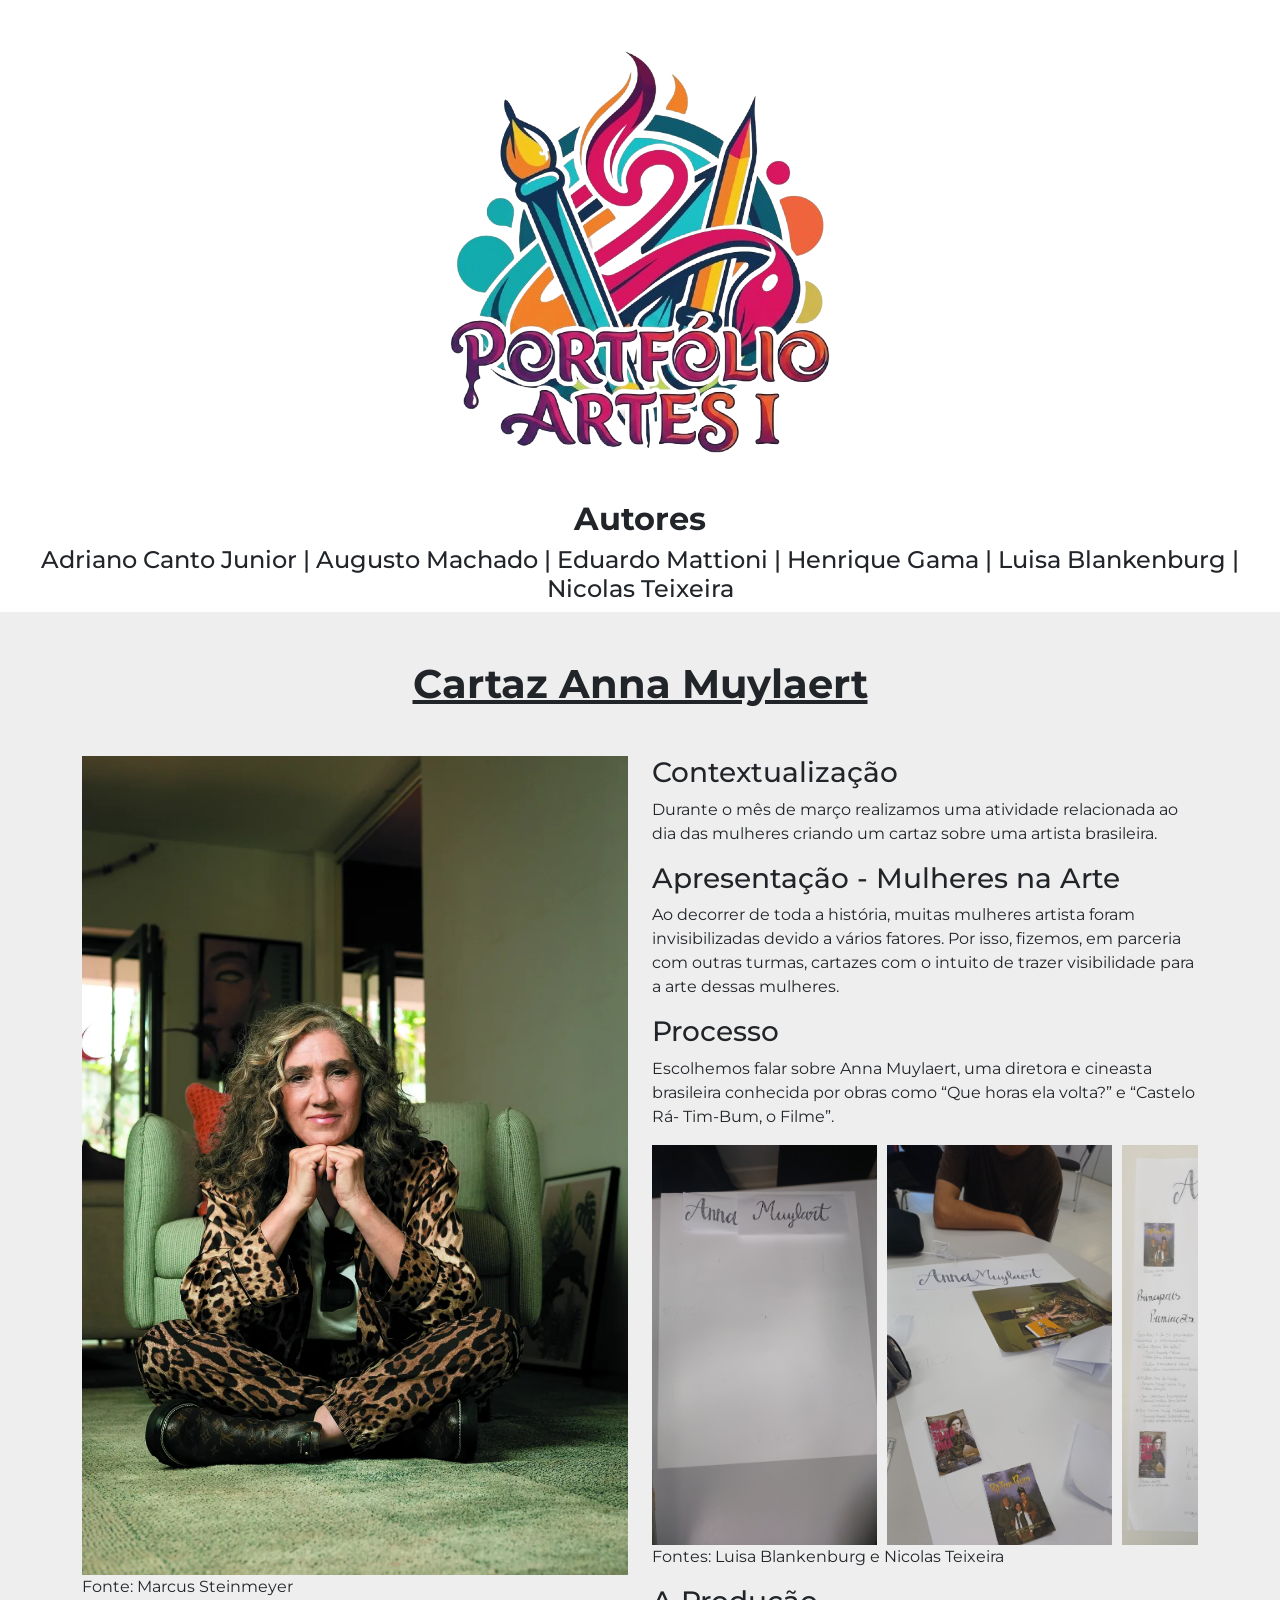
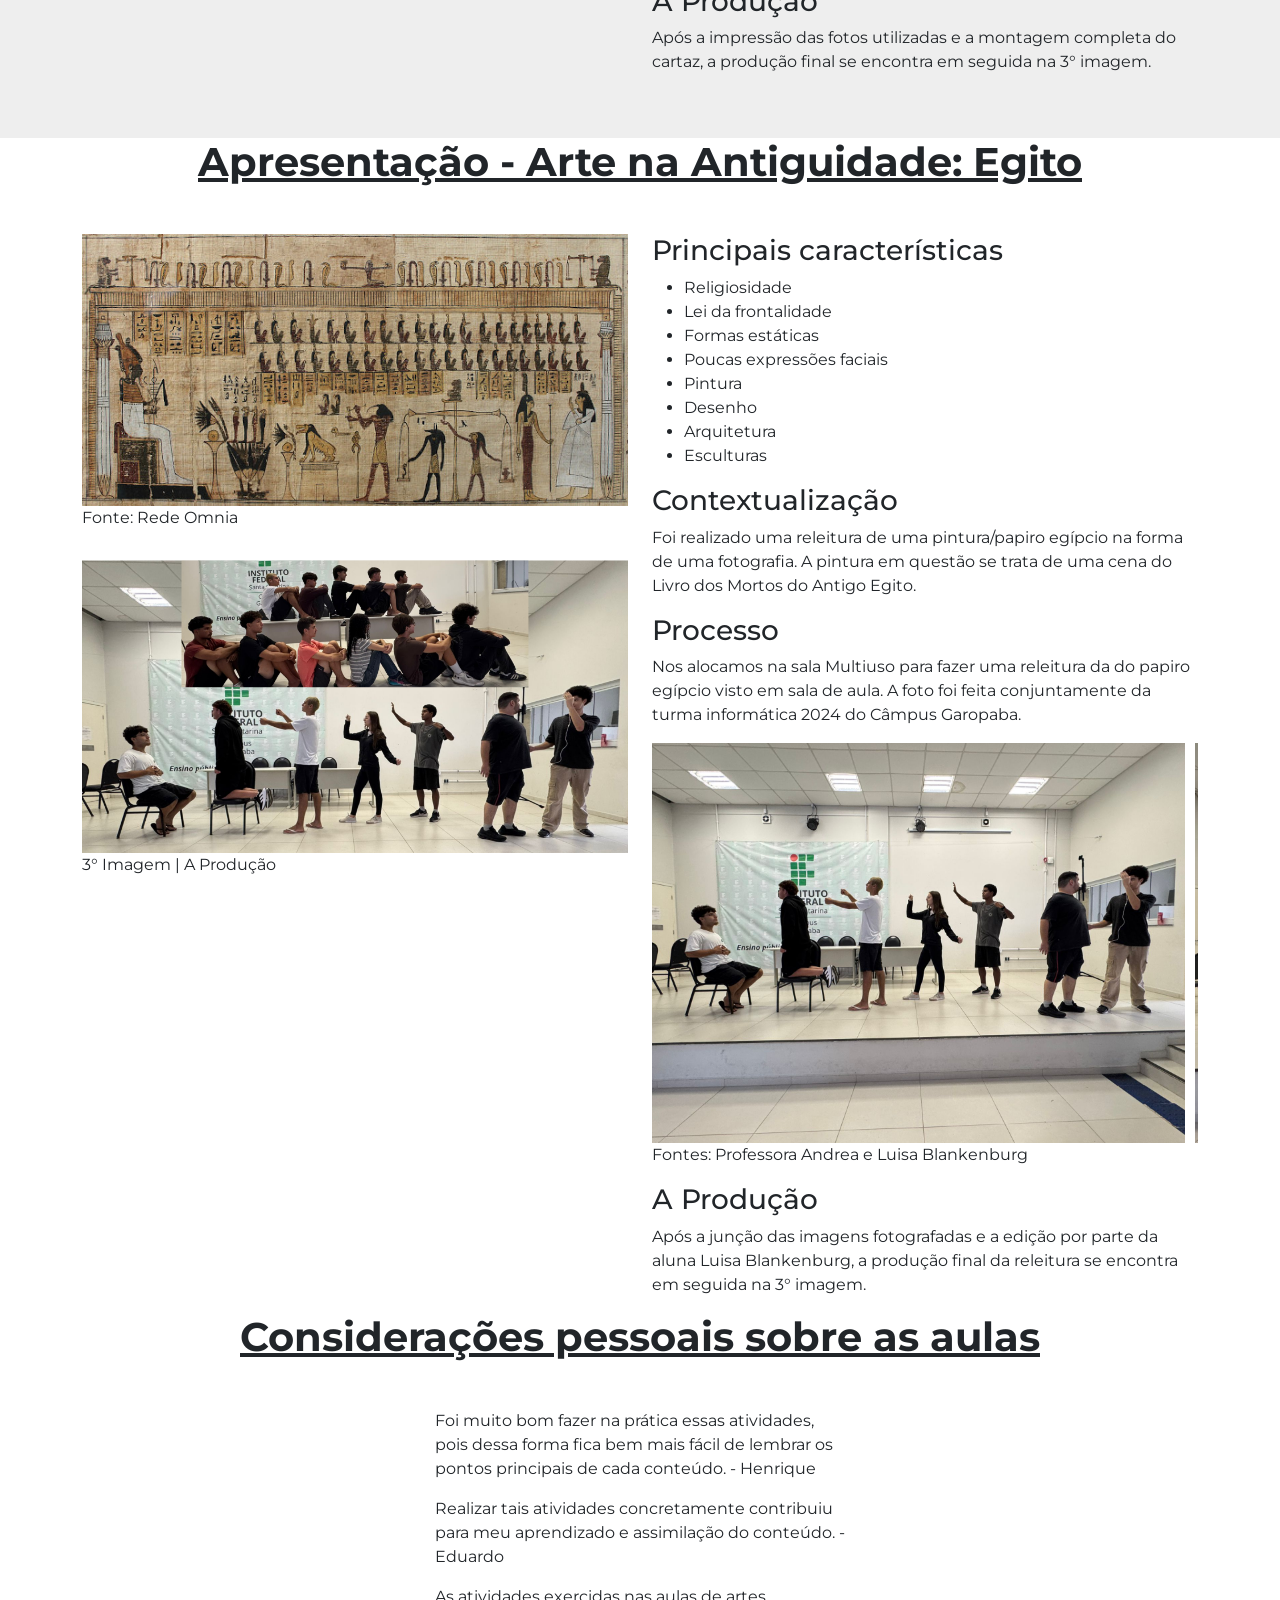
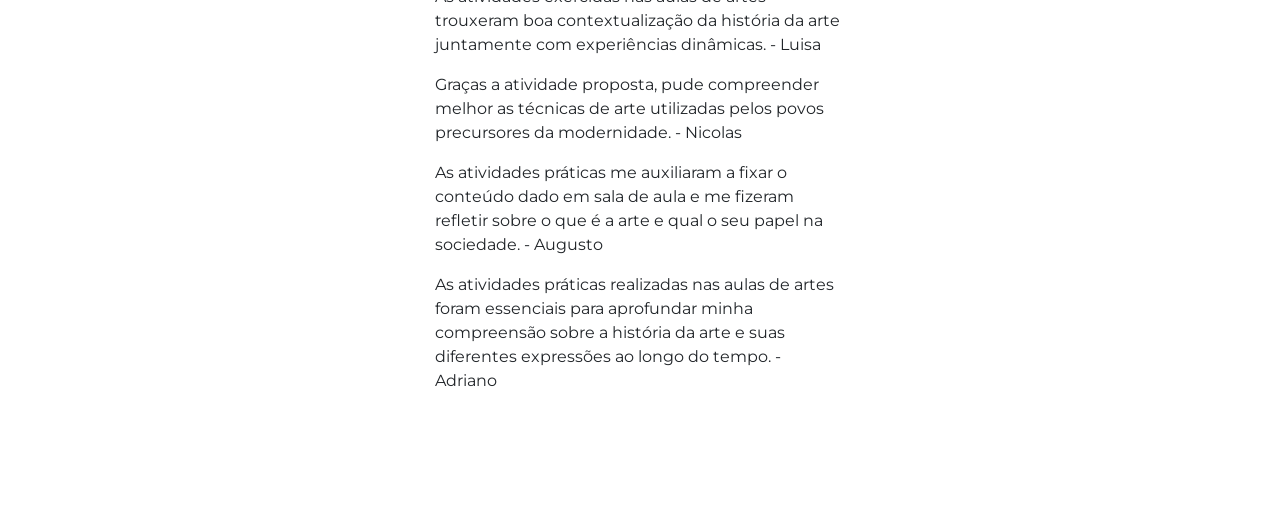
<file: index.html>
<!DOCTYPE html>
<html lang="en">

<head>
    <meta charset="UTF-8">
    <meta name="viewport" content="width=device-width, initial-scale=1.0">
    <link href="https://cdn.jsdelivr.net/npm/bootstrap@5.3.8/dist/css/bootstrap.min.css" rel="stylesheet"
        integrity="sha384-sRIl4kxILFvY47J16cr9ZwB07vP4J8+LH7qKQnuqkuIAvNWLzeN8tE5YBujZqJLB" crossorigin="anonymous">
    <script src="https://cdn.jsdelivr.net/npm/bootstrap@5.3.8/dist/js/bootstrap.bundle.min.js"
        integrity="sha384-FKyoEForCGlyvwx9Hj09JcYn3nv7wiPVlz7YYwJrWVcXK/BmnVDxM+D2scQbITxI"
        crossorigin="anonymous"></script>
    <link rel="preconnect" href="https://fonts.googleapis.com">
    <link rel="preconnect" href="https://fonts.gstatic.com" crossorigin>
    <link href="https://fonts.googleapis.com/css2?family=Montserrat:ital,wght@0,100..900;1,100..900&display=swap"
        rel="stylesheet">
    <link rel="stylesheet" href="style.css">
    <link rel="shortcut icon" href="img/favicon.ico" type="image/x-icon">
    <title>Blog de Artes - INFO24</title>
</head>

<script src="live-reload.js"></script>

<body>
    <div class="cabecalho">
        <div class="container text-center">
            <img class="img-fluid" src="img/logo.png" alt="">
        </div>
        <div class="text-center">
            <h2>Autores</h2>
            <h4>Adriano Canto Junior | Augusto Machado | Eduardo Mattioni | Henrique Gama | Luisa Blankenburg | Nicolas
                Teixeira</h4>
        </div>
    </div>
    <div class="trabalho01">
        <div class="container">
            <h1 class="text-center">Cartaz Anna Muylaert</h1>
            <div class="row">
                <div class="col" id="imagem">
                    <div>
                        <img src="img/ANNA/ANNA.png" alt="" class="img-fluid">
                        <p>Fonte: Marcus Steinmeyer</p>
                    </div>
                </div>
                <div class="col">
                    <h3>Contextualização</h3>
                    <p>Durante o mês de março realizamos
                        uma atividade relacionada ao dia
                        das mulheres criando um cartaz
                        sobre uma artista brasileira.
                    </p>
                    <h3>Apresentação - Mulheres na Arte</h3>
                    <p>Ao decorrer de toda a história, muitas mulheres
                        artista foram invisibilizadas devido a vários
                        fatores. Por isso, fizemos, em parceria com
                        outras turmas, cartazes com o intuito de trazer
                        visibilidade para a arte dessas mulheres.</p>
                    <h3>Processo</h3>
                    <p>Escolhemos falar sobre Anna
                        Muylaert, uma diretora e cineasta
                        brasileira conhecida por obras como
                        “Que horas ela volta?” e “Castelo Rá-
                        Tim-Bum, o Filme”.</p>
                    <div class="processo">
                        <img src="img/ANNA/COMEÇO_CARTAZ.jpg" alt="" class="img-fluid">
                        <img src="img/ANNA/FAZENDO_CARTAZ.jpg" alt="" class="img-fluid">
                        <img src="img/ANNA/CARTAZ.jpg" alt="" class="img-fluid" style="width: 250px;">
                    </div>
                    <p>Fontes: Luisa Blankenburg e Nicolas Teixeira</p>
                    <h3>A Produção</h3>
                    <p>Após a impressão das fotos
                        utilizadas e a montagem
                        completa do cartaz, a produção
                        final se encontra em seguida na 3° imagem.</p>
                </div>
            </div>
        </div>
    </div>
    <div class="trabalho02">
        <div class="container">
            <h1 class="text-center">Apresentação - Arte na Antiguidade: Egito</h1>
            <div class="row">
                <div class="col" id="imagem">
                    <div>
                        <img src="img/EGITO/hieroglifos.png" alt="" class="img-fluid">
                        <p>Fonte: Rede Omnia</p>
                        <img src="img/EGITO/replica3.png" alt="" class="img-fluid">
                        <p>3° Imagem | A Produção</p>
                    </div>
                </div>
                <div class="col">
                    <h3>Principais características</h3>
                    <ul>
                        <li>Religiosidade</li>
                        <li>Lei da frontalidade</li>
                        <li>Formas estáticas</li>
                        <li>Poucas expressões faciais</li>
                        <li>Pintura</li>
                        <li>Desenho</li>
                        <li>Arquitetura</li>
                        <li>Esculturas</li>
                    </ul>
                    <h3>Contextualização</h3>
                    <p>Foi realizado uma releitura de
                        uma pintura/papiro egípcio
                        na forma de uma fotografia. A
                        pintura em questão se trata
                        de uma cena do Livro dos
                        Mortos do Antigo Egito.
                    </p>
                    <h3>Processo</h3>
                    <p>Nos alocamos na sala Multiuso para fazer uma releitura da do
                        papiro egípcio visto em sala de aula. A foto foi feita conjuntamente
                        da turma informática 2024 do Câmpus Garopaba.</p>
                    <div class="processo">
                        <img src="img/EGITO/repilca1.png" alt="" class="img-fluid">
                        <img src="img/EGITO/replica2.png" alt="" class="img-fluid">
                    </div>
                    <p>Fontes: Professora Andrea e Luisa Blankenburg</p>
                    <h3>A Produção</h3>
                    <p>Após a junção das imagens fotografadas e a edição por parte da aluna
                        Luisa Blankenburg, a produção final da releitura se encontra em seguida na 3° imagem.</p>
                </div>
            </div>
        </div>
    </div>
    <h1 class="text-center">Considerações pessoais sobre as aulas</h1>
    <div class="row">
        <div class="col"></div>
        <div class="col">
            <p>
                Foi muito bom fazer na prática essas atividades, pois dessa forma fica bem mais fácil de lembrar os
                pontos
                principais de cada conteúdo. - Henrique
            </p>
            <p>
                Realizar tais atividades concretamente contribuiu para meu aprendizado e assimilação do conteúdo. -
                Eduardo
            </p>
            <p>
                As atividades exercidas nas aulas de artes trouxeram boa contextualização da história da arte juntamente
                com
                experiências dinâmicas. - Luisa
            </p>
            <p>
                Graças a atividade proposta, pude compreender melhor as técnicas de arte utilizadas pelos povos
                precursores da
                modernidade. - Nicolas
            </p>
            <p>
                As atividades práticas me auxiliaram a fixar o conteúdo dado em sala de aula e me fizeram refletir sobre
                o que é a
                arte e qual o seu papel na sociedade. - Augusto
            </p>
            <p>
                As atividades práticas realizadas nas aulas de artes foram essenciais para aprofundar minha compreensão
                sobre a história da arte e suas diferentes expressões ao longo do tempo. - Adriano
            </p>
        </div>
        <div class="col"></div>
    </div>
</body>

</html>
</file>
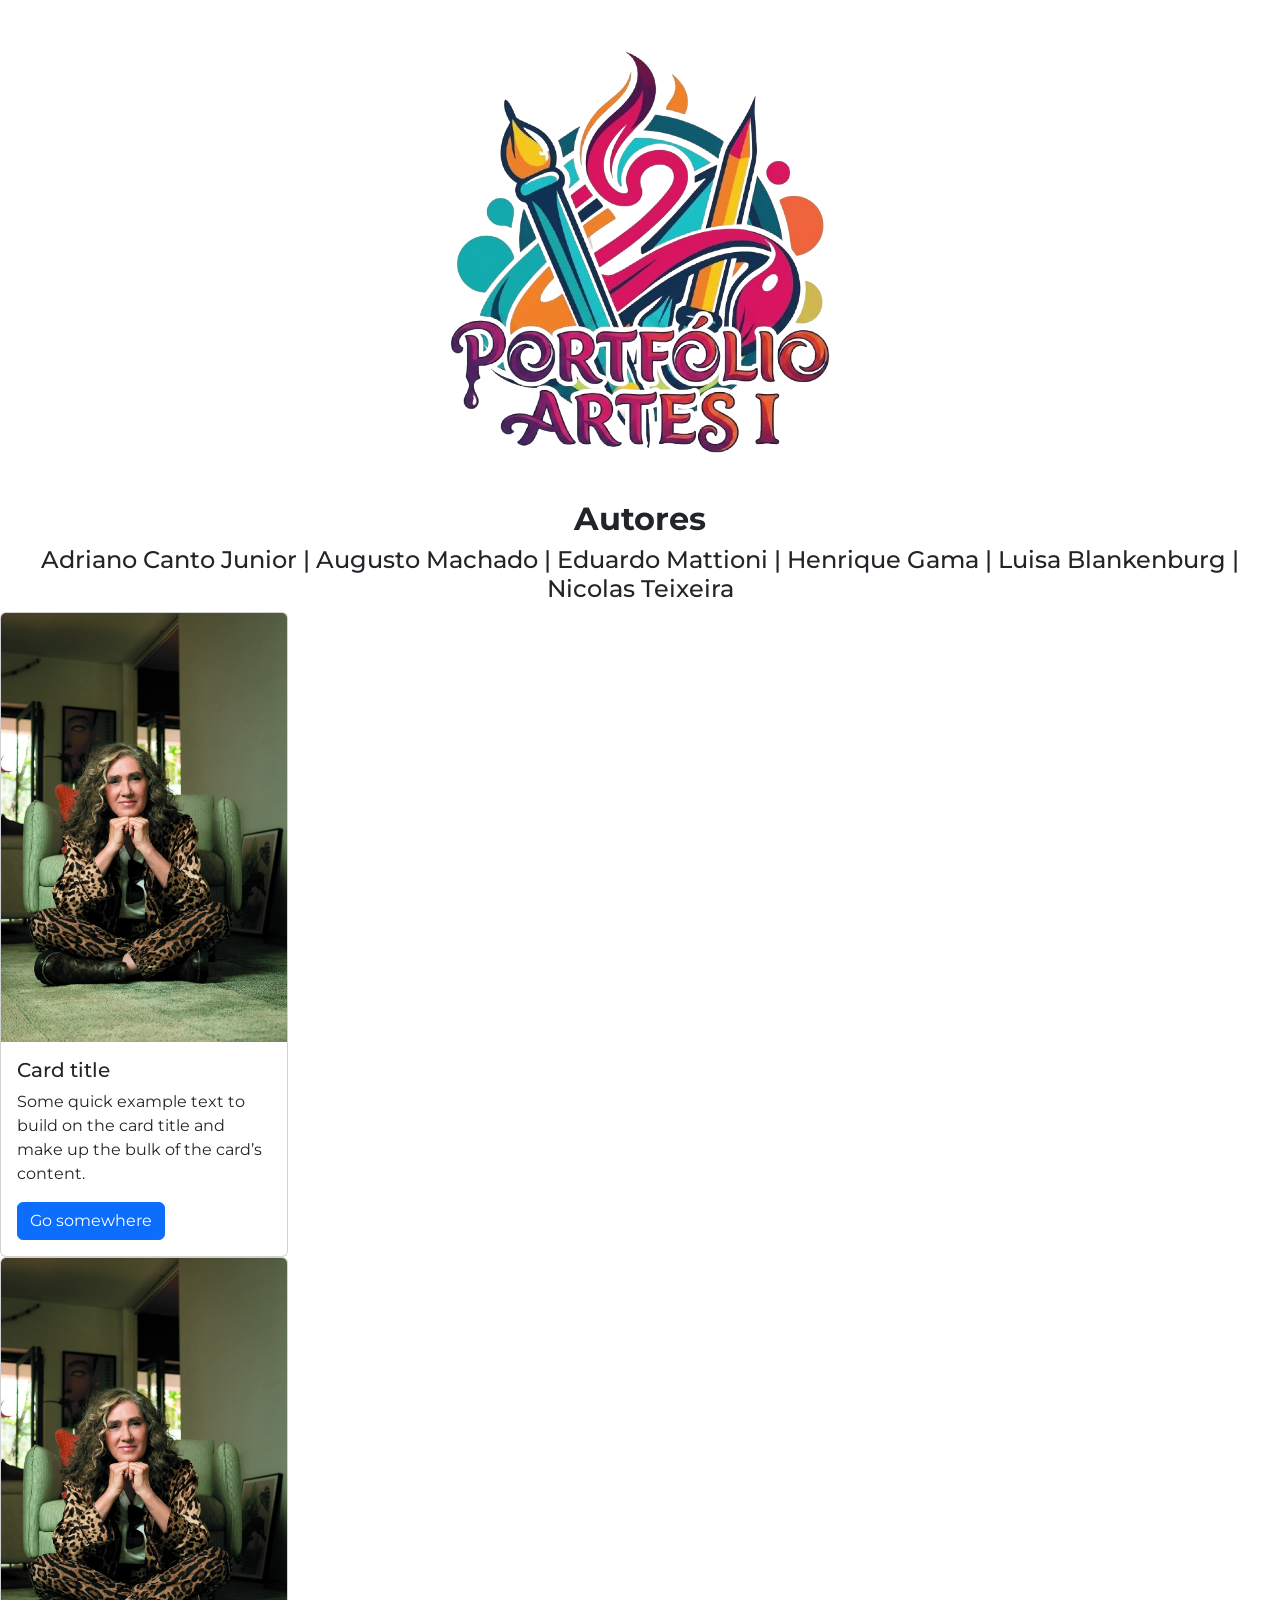
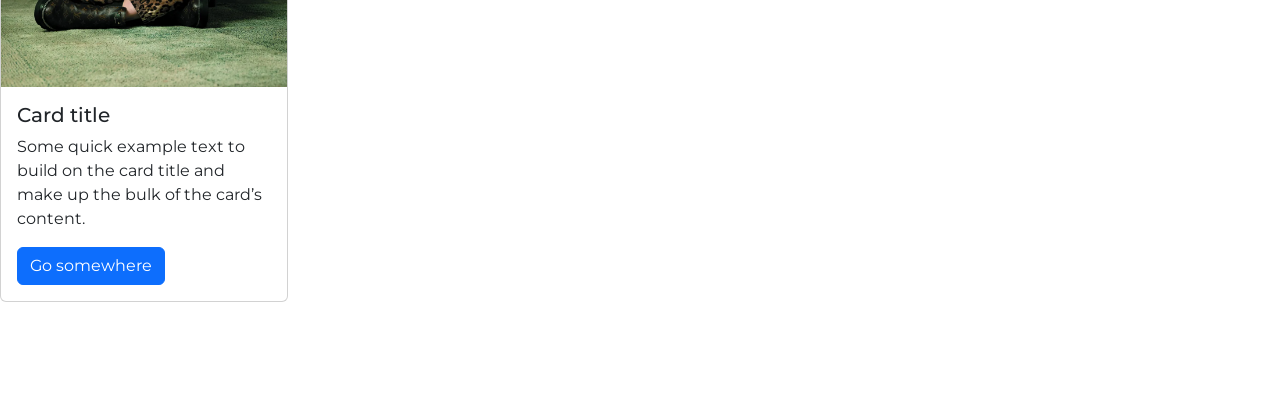
<file: public/index.html>
<!DOCTYPE html>
<html lang="en">

<head>
    <meta charset="UTF-8">
    <meta name="viewport" content="width=device-width, initial-scale=1.0">
    <link href="https://cdn.jsdelivr.net/npm/bootstrap@5.3.8/dist/css/bootstrap.min.css" rel="stylesheet"
        integrity="sha384-sRIl4kxILFvY47J16cr9ZwB07vP4J8+LH7qKQnuqkuIAvNWLzeN8tE5YBujZqJLB" crossorigin="anonymous">
    <script src="https://cdn.jsdelivr.net/npm/bootstrap@5.3.8/dist/js/bootstrap.bundle.min.js"
        integrity="sha384-FKyoEForCGlyvwx9Hj09JcYn3nv7wiPVlz7YYwJrWVcXK/BmnVDxM+D2scQbITxI"
        crossorigin="anonymous"></script>
    <link rel="preconnect" href="https://fonts.googleapis.com">
    <link rel="preconnect" href="https://fonts.gstatic.com" crossorigin>
    <link href="https://fonts.googleapis.com/css2?family=Montserrat:ital,wght@0,100..900;1,100..900&display=swap"
        rel="stylesheet">
    <link rel="stylesheet" href="../style.css">
    <link rel="shortcut icon" href="../img/favicon.ico" type="image/x-icon">
    <script src="../live-reload.js"></script>
    <title>Blog de Artes - INFO24</title>
</head>

<body>
    <div class="cabecalho">
        <div class="container text-center">
            <img class="img-fluid" src="img/logo.png" alt="">
        </div>
        <div class="text-center">
            <h2>Autores</h2>
            <h4>Adriano Canto Junior | Augusto Machado | Eduardo Mattioni | Henrique Gama | Luisa Blankenburg | Nicolas
                Teixeira</h4>
        </div>
        <div class="row">
            <div class="col">
                <div class="cards">
                    <div class="card" style="width: 18rem;">
                        <img src="img/ANNA/ANNA.png" class="card-img-top" alt="...">
                        <div class="card-body">
                            <h5 class="card-title">Card title</h5>
                            <p class="card-text">Some quick example text to build on the card title and make up the bulk
                                of
                                the card’s content.</p>
                            <a href="pages/anna.html" class="btn btn-primary">Go somewhere</a>
                        </div>
                    </div>
                    <div class="card" style="width: 18rem;">
                        <img src="img/ANNA/ANNA.png" class="card-img-top" alt="...">
                        <div class="card-body">
                            <h5 class="card-title">Card title</h5>
                            <p class="card-text">Some quick example text to build on the card title and make up the bulk
                                of
                                the card’s content.</p>
                            <a href="#" class="btn btn-primary">Go somewhere</a>
                        </div>
                    </div>
                </div>
            </div>
        </div>
    </div>
</body>

</html>
</file>
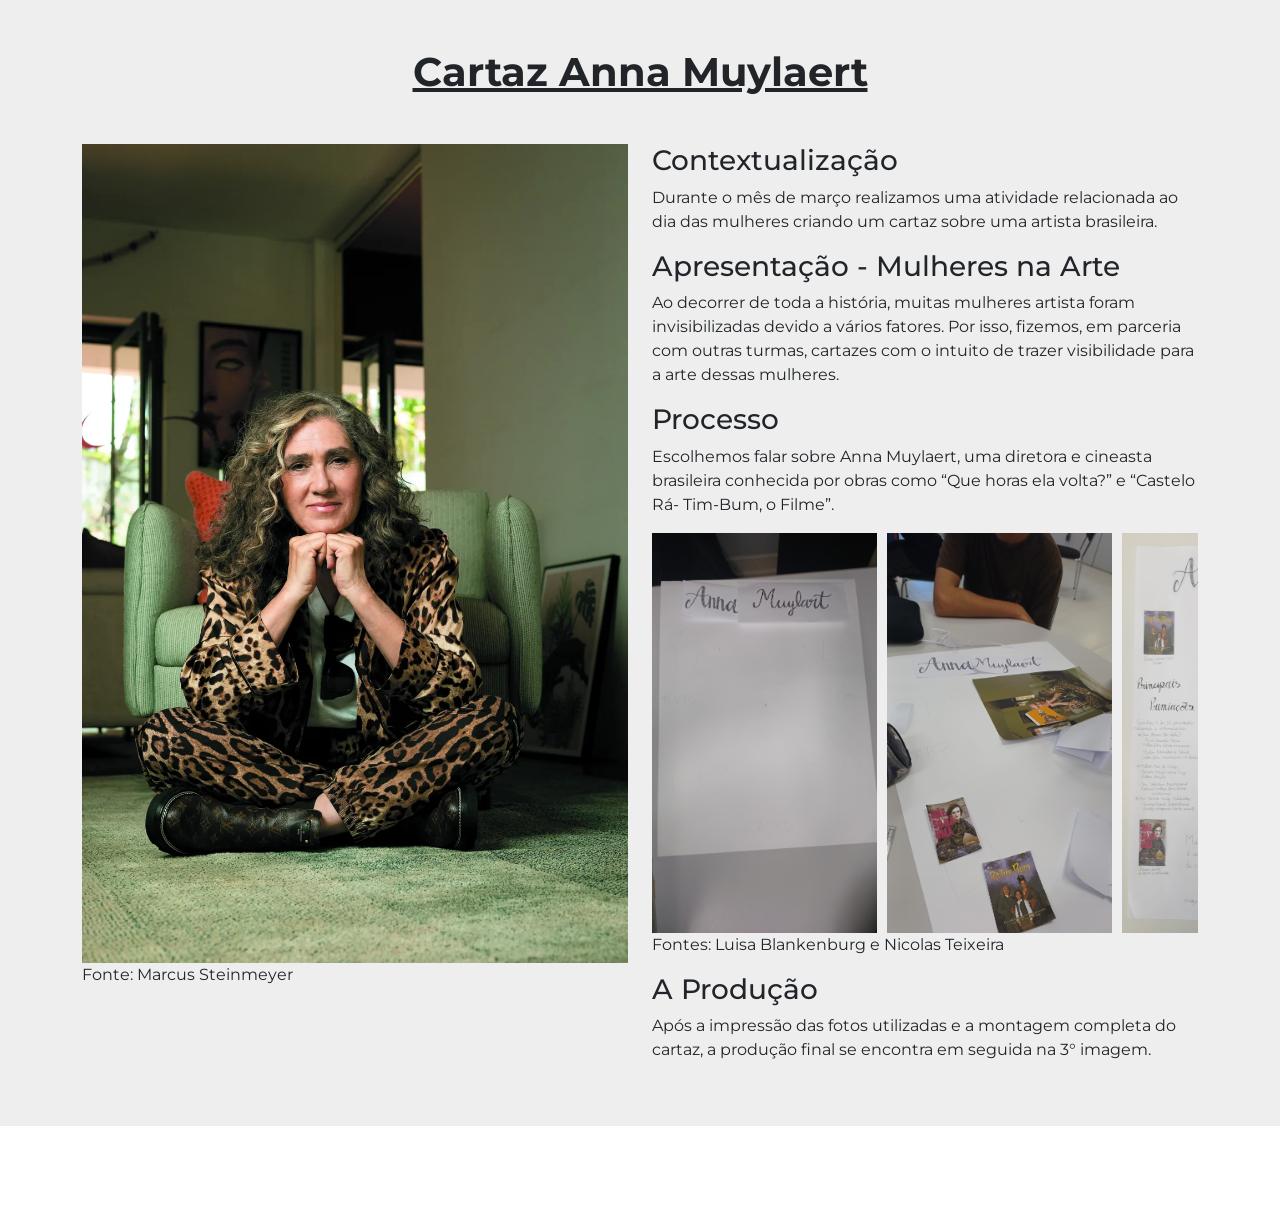
<file: public/pages/anna.html>
<!DOCTYPE html>
<html lang="en">

<head>
    <meta charset="UTF-8">
    <meta name="viewport" content="width=device-width, initial-scale=1.0">
    <link href="https://cdn.jsdelivr.net/npm/bootstrap@5.3.8/dist/css/bootstrap.min.css" rel="stylesheet"
        integrity="sha384-sRIl4kxILFvY47J16cr9ZwB07vP4J8+LH7qKQnuqkuIAvNWLzeN8tE5YBujZqJLB" crossorigin="anonymous">
    <script src="https://cdn.jsdelivr.net/npm/bootstrap@5.3.8/dist/js/bootstrap.bundle.min.js"
        integrity="sha384-FKyoEForCGlyvwx9Hj09JcYn3nv7wiPVlz7YYwJrWVcXK/BmnVDxM+D2scQbITxI"
        crossorigin="anonymous"></script>
    <link rel="preconnect" href="https://fonts.googleapis.com">
    <link rel="preconnect" href="https://fonts.gstatic.com" crossorigin>
    <link href="https://fonts.googleapis.com/css2?family=Montserrat:ital,wght@0,100..900;1,100..900&display=swap"
        rel="stylesheet">
    <link rel="stylesheet" href="../style.css">
    <link rel="shortcut icon" href="../img/favicon.ico" type="image/x-icon">
    <script src="../live-reload.js"></script>
    <title>Blog de Artes - INFO24</title>
</head>

<body>
    <div class="trabalho01">
        <div class="container">
            <h1 class="text-center">Cartaz Anna Muylaert</h1>
            <div class="row">
                <div class="col" id="imagem">
                    <div>
                        <img src="../img/ANNA/ANNA.png" alt="" class="img-fluid">
                        <p>Fonte: Marcus Steinmeyer</p>
                    </div>
                </div>
                <div class="col">
                    <h3>Contextualização</h3>
                    <p>Durante o mês de março realizamos
                        uma atividade relacionada ao dia
                        das mulheres criando um cartaz
                        sobre uma artista brasileira.
                    </p>
                    <h3>Apresentação - Mulheres na Arte</h3>
                    <p>Ao decorrer de toda a história, muitas mulheres
                        artista foram invisibilizadas devido a vários
                        fatores. Por isso, fizemos, em parceria com
                        outras turmas, cartazes com o intuito de trazer
                        visibilidade para a arte dessas mulheres.</p>
                    <h3>Processo</h3>
                    <p>Escolhemos falar sobre Anna
                        Muylaert, uma diretora e cineasta
                        brasileira conhecida por obras como
                        “Que horas ela volta?” e “Castelo Rá-
                        Tim-Bum, o Filme”.</p>
                    <div class="processo">
                        <img src="../img/ANNA/COMEÇO_CARTAZ.jpg" alt="" class="img-fluid">
                        <img src="../img/ANNA/FAZENDO_CARTAZ.jpg" alt="" class="img-fluid">
                        <img src="../img/ANNA/CARTAZ.jpg" alt="" class="img-fluid" style="width: 250px;">
                    </div>
                    <p>Fontes: Luisa Blankenburg e Nicolas Teixeira</p>
                    <h3>A Produção</h3>
                    <p>Após a impressão das fotos
                        utilizadas e a montagem
                        completa do cartaz, a produção
                        final se encontra em seguida na 3° imagem.</p>
                </div>
            </div>
        </div>
    </div>
</body>

</html>
</file>
<file: style.css>
body {
    font-family: "Montserrat", sans-serif;
    padding-bottom: 96px;
}

h1 {
    font-weight: bold;
    text-decoration-line: underline;
    margin-bottom: 48px;
}

h2 {
    font-weight: bold;
}

.processo {
    display: flex;
    flex-direction: row;
    row-gap: 10px;
    overflow: auto;
    scrollbar-width: none;
}

.processo img {
    height: 400px;
    margin-right: 10px;
}

.producao {
    display: flex;
    flex-direction: row;
}

.trabalho01{
    background-color: #eee;
    padding: 48px;
}

@media (max-width: 500px) {
    .row .col {
        width: 100%;
        flex: 0 0 100%;
        max-width: 100%;
        margin-bottom: 16px;
        align-items: center;
    }

    body {
        padding: 20px;
    }

    .processo {
        display: flex;
        flex-direction: column;
        width: 100%;
        flex: 0 0 100%;
        max-width: 100%;
        margin-bottom: 16px;
        align-items: center;
    }

    .producao {
        display: flex;
        flex-direction: column;
        width: 100%;
        flex: 0 0 100%;
        max-width: 100%;
        margin-bottom: 16px;
        align-items: center;
    }
}
</file>
<file: public/style.css>
body {
    font-family: "Montserrat", sans-serif;
    padding-bottom: 96px;
}

h1 {
    font-weight: bold;
    text-decoration-line: underline;
    margin-bottom: 48px;
}

h2 {
    font-weight: bold;
}

.cards {
    display: flex;
    flex-direction: row;
    overflow: auto;
    flex-wrap: wrap;
    justify-content: center;
}

.card {
    margin-left: 20px;
}

.processo {
    display: flex;
    flex-direction: row;
    row-gap: 10px;
    overflow: auto;
    scrollbar-width: none;
}

.processo img {
    height: 400px;
    margin-right: 10px;
}

.producao {
    display: flex;
    flex-direction: row;
}

.trabalho01{
    background-color: #eee;
    padding: 48px;
}

@media (max-width: 500px) {
    .row .col {
        width: 100%;
        flex: 0 0 100%;
        max-width: 100%;
        margin-bottom: 16px;
        align-items: center;
    }

    body {
        padding: 20px;
    }

    .cards {
        display: flex;
        flex-direction: column;
        flex-wrap: wrap;
        justify-content: center;
    }

    .processo {
        display: flex;
        flex-direction: column;
        width: 100%;
        flex: 0 0 100%;
        max-width: 100%;
        margin-bottom: 16px;
        align-items: center;
    }

    .producao {
        display: flex;
        flex-direction: column;
        width: 100%;
        flex: 0 0 100%;
        max-width: 100%;
        margin-bottom: 16px;
        align-items: center;
    }
}
</file>
